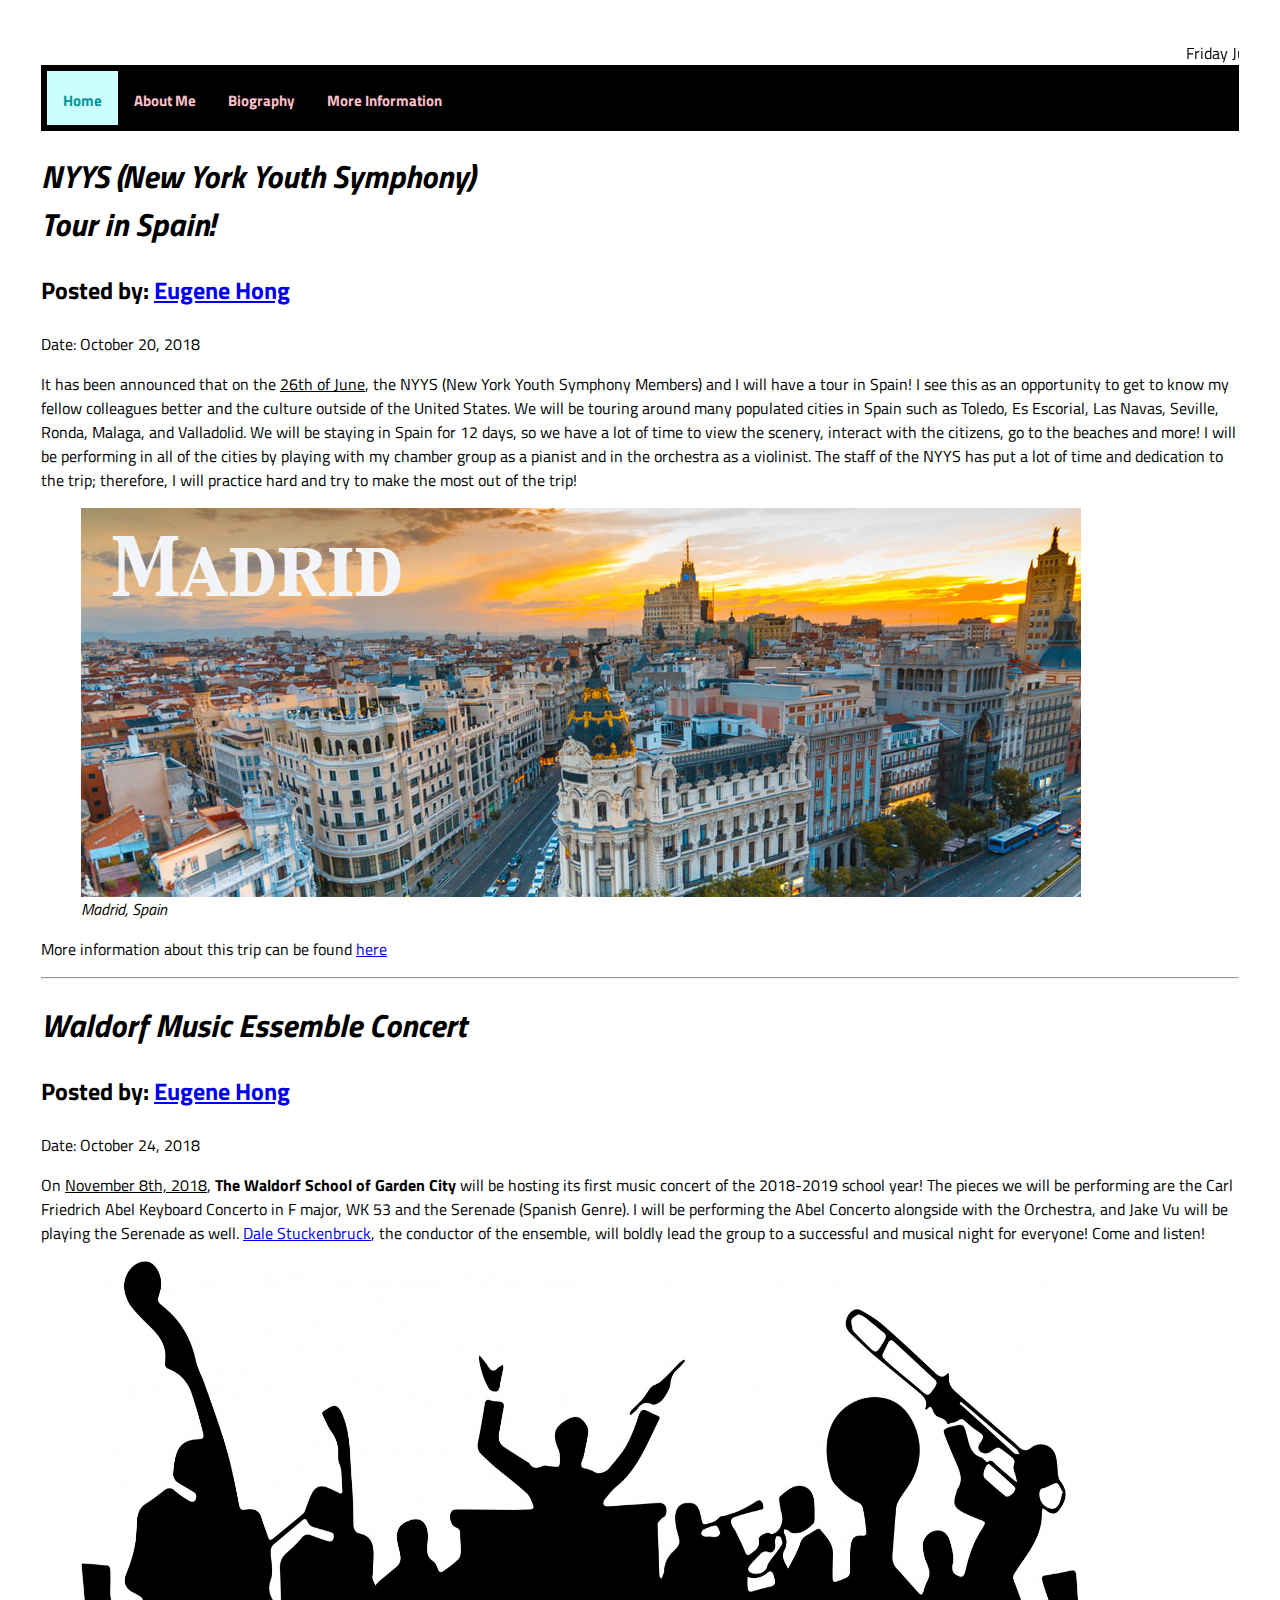
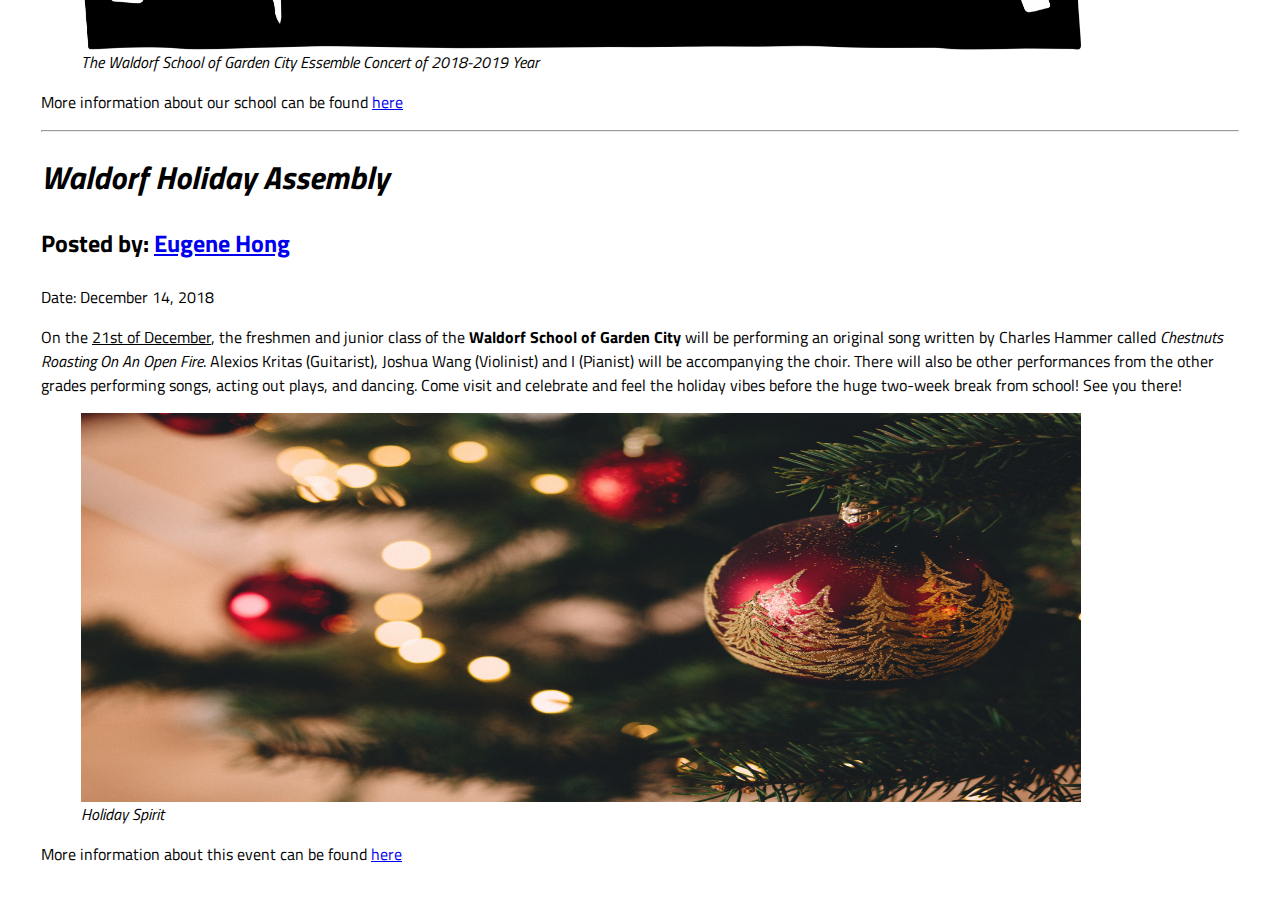
<file: index.html>
<!-- 
	Eugene Blog Page
	Author: Eugene Hong
	Date: 10/24/18
	
	Filename:	index.html
-->
<html lang="en">
	<head>	
		<link rel="stylesheet" type="text/css" href="stylesheet.css">
		<meta charset="utf-8">
		<title>Eugene's Blog</title>
	</head>
	
<body>

<marquee><div class="ticker" id="para1"></div></marquee>
<script>
			document.getElementById("para1").innerHTML = formatAMPM();
			function formatAMPM() {
			var d = new Date(),
			minutes = d.getMinutes().toString().length == 1 ? '0'+d.getMinutes() : d.getMinutes(),
			hours = d.getHours().toString().length == 1 ? '0'+d.getHours() : d.getHours(),
			ampm = d.getHours() >= 12 ? 'pm' : 'am',
			months = ['January','February','March','April','May','June','July','August','September','October','November','December'],
			days = ['Sunday','Monday','Tuesday','Wednesday','Thursday','Friday','Saturday'];
			return days[d.getDay()]+' '+months[d.getMonth()]+' '+d.getDate()+' '+d.getFullYear()+' '+hours+':'+minutes+ampm;
		}
</script>

<nav class="menu">
<ul>
	<li>
	<a id="active" href="index.html">Home</a>
	</li>

	<li>
	<a href="aboutme.html">About Me</a>
	</li>

	<li>
	<a href="musicbio.html">Biography</a>
	</li>
	
	<li>
	<a href="table.html">More Information</a>
	</li>
</ul>
</nav>
	
	<article>
		<header>
        <i><h1>NYYS (New York Youth Symphony)<br /> Tour in Spain!</h1></i>
        <h2><p>Posted by: <a href="aboutme.html">Eugene Hong</a></p></h2>
		<p>Date: October 20, 2018</p>
		</header>
<p>
It has been announced that on the <u>26th of June</u>, the NYYS (New York Youth Symphony Members) and I will have a tour in Spain! 
I see this as an opportunity to get to know my fellow colleagues better and the culture outside of the United States. 
We will be touring around many populated cities in Spain such as Toledo, Es Escorial, Las Navas, Seville, Ronda, Malaga, 
and Valladolid. We will be staying in Spain for 12 days, so we have a lot of time to view the scenery, interact with the 
citizens, go to the beaches and more! I will be performing in all of the cities by playing with my chamber group as a pianist 
and in the orchestra as a violinist. The staff of the NYYS has put a lot of time and dedication to the trip; therefore, I will 
practice hard and try to make the most out of the trip!
</p>
	<figure>
	<img /><img src="images/madrid.jpg " alt="picture of Madrid">
		<figcaption><i>Madrid, Spain</i></figcaption>
	</figure>
<p>More information about this trip can be found <a href="https://www.nyys.org/">here</a></p>
	</article>
<hr>
	<article>
		<header>
        <i><h1>Waldorf Music Essemble Concert</h1></i>
        <h2><p>Posted by: <a href="aboutme.html">Eugene Hong</a></p></h2>
		<p>Date: October 24, 2018</p>
		</header>
<p>
On <u>November 8th, 2018</u>, <b>The Waldorf School of Garden City</b> will be hosting its first music concert of the 2018-2019 school year!
The pieces we will be performing are the Carl Friedrich Abel Keyboard Concerto in F major, WK 53 and the Serenade (Spanish Genre). 
I will be performing the Abel Concerto alongside with the Orchestra, and Jake Vu will be playing the Serenade as well. 
<a href="https://www.waldorfgarden.org/faculty-profile/dale-stuckenbruck/">Dale Stuckenbruck</a>, 
the conductor of the ensemble, will boldly lead the group to a successful and musical night for everyone! Come and listen!    	
</p>
	<figure>
    <img /><img src="images/ensemble.jpg " alt="Music Sheet Picture" height="389" width="1000">
        <figcaption><i>The Waldorf School of Garden City Essemble Concert of 2018-2019 Year</i></figcaption>
    </figure>
<p>More information about our school can be found <a href="https://www.waldorfgarden.org/">here</a></p>
    </article>
<hr>
	<article>
		<header>
        <i><h1>Waldorf Holiday Assembly</h1></i>
        <h2><p>Posted by: <a href="aboutme.html">Eugene Hong</a></p></h2>
		<p>Date: December 14, 2018</p>
		</header>
<p>
On the <u>21st of December</u>, the freshmen and junior class of the <b>Waldorf School of Garden City</b> will be performing an original 
song written by Charles Hammer called <i>Chestnuts Roasting On An Open Fire</i>. Alexios Kritas (Guitarist), Joshua Wang (Violinist) and I (Pianist) will be 
accompanying the choir. There will also be other performances from the other grades performing songs, acting out plays, and dancing.
 Come visit and celebrate and feel the holiday vibes before the huge two-week break from school! See you there! 
</p>
	<figure>
	<img /><img src="images/holiday.jpg " alt="picture of the holidays" height="389" width="1000">
		<figcaption><i>Holiday Spirit</i></figcaption>
	</figure>
<p>More information about this event can be found <a href="https://www.waldorfgarden.org">here</a></p>
	</article>
    
    
    
    
    
    
    
    
    
    
    
</body>
</html>
</file>
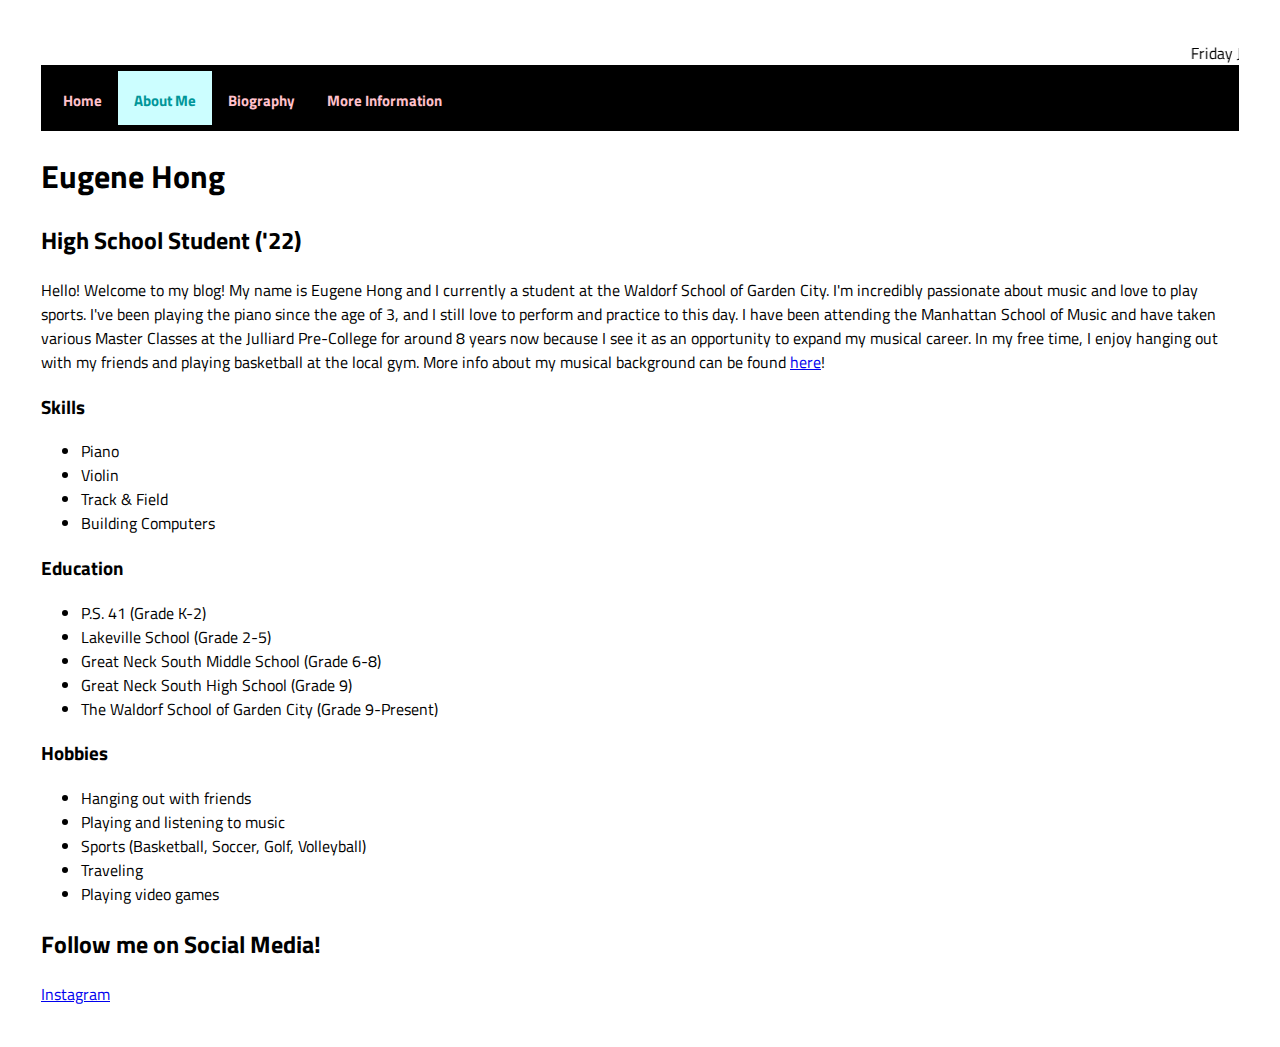
<file: aboutme.html>
<!-- 
	Eugene Blog Page
	Author: Eugene Hong
	Date: 10/23/18
	
	Filename:	aboutme.html
-->
<html>
	<head>
		<link rel="stylesheet" type="text/css" href="stylesheet.css"/>
		<meta charset="UTF-8">
		<title>About Me</title>
	</head>

<body>
	
<marquee><div class="ticker" id="para1"></div></marquee>
<script>
			document.getElementById("para1").innerHTML = formatAMPM();
			function formatAMPM() {
			var d = new Date(),
			minutes = d.getMinutes().toString().length == 1 ? '0'+d.getMinutes() : d.getMinutes(),
			hours = d.getHours().toString().length == 1 ? '0'+d.getHours() : d.getHours(),
			ampm = d.getHours() >= 12 ? 'pm' : 'am',
			months = ['January','February','March','April','May','June','July','August','September','October','November','December'],
			days = ['Sunday','Monday','Tuesday','Wednesday','Thursday','Friday','Saturday'];
			return days[d.getDay()]+' '+months[d.getMonth()]+' '+d.getDate()+' '+d.getFullYear()+' '+hours+':'+minutes+ampm;
		}
</script>

<nav class="menu">
<ul>
	<li>
	<a href="index.html">Home</a>
	</li>

	<li>
	<a id="active" href="aboutme.html">About Me</a>
	</li>

	<li>
	<a href="musicbio.html">Biography</a>
	</li>
	
	<li>
	<a href="table.html">More Information</a>
	</li>
</ul>
</nav>
		<h1>Eugene Hong</h1>
		<h2>High School Student ('22)</h2>
		<p>
		Hello! Welcome to my blog! My name is Eugene Hong and I currently a student at 
		the Waldorf School of Garden City. I'm incredibly passionate about music and love 
		to play sports. I've been playing the piano since the age of 3, and I still love 
		to perform and practice to this day. I have been attending the Manhattan School 
		of Music and have taken various Master Classes at the Julliard Pre-College for 
		around 8 years now because I see it as an opportunity to expand my musical 
		career. In my free time, I enjoy hanging out with my friends and playing 
		basketball at the local gym.
		More info about my musical background can be found <a href="musicbio.html">here</a>!
		</p>
		<h3>Skills</h3>
		<ul>
			<li>Piano</li>
			<li>Violin</li>
			<li>Track & Field</li>
			<li>Building Computers</li>
		</ul>
		<h3>Education</h3>
		<ul>
			<li>P.S. 41 (Grade K-2)</li>
			<li>Lakeville School (Grade 2-5)</li>
			<li>Great Neck South Middle School (Grade 6-8)</li>
			<li>Great Neck South High School (Grade 9)</li>
			<li>The Waldorf School of Garden City (Grade 9-Present)</li>
		</ul>
		<h3>Hobbies</h3>
		<ul>	
			<li>Hanging out with friends</li>
			<li>Playing and listening to music</li>
			<li>Sports (Basketball, Soccer, Golf, Volleyball)</li>
			<li>Traveling</li>
			<li>Playing video games</li>
		</ul>
		<!-- Social Media Links -->
		<h2>Follow me on Social Media!</h2>
		<a href="https://www.instagram.com/eugenehon.g/">Instagram</a>
	</body>
	</html>
</file>
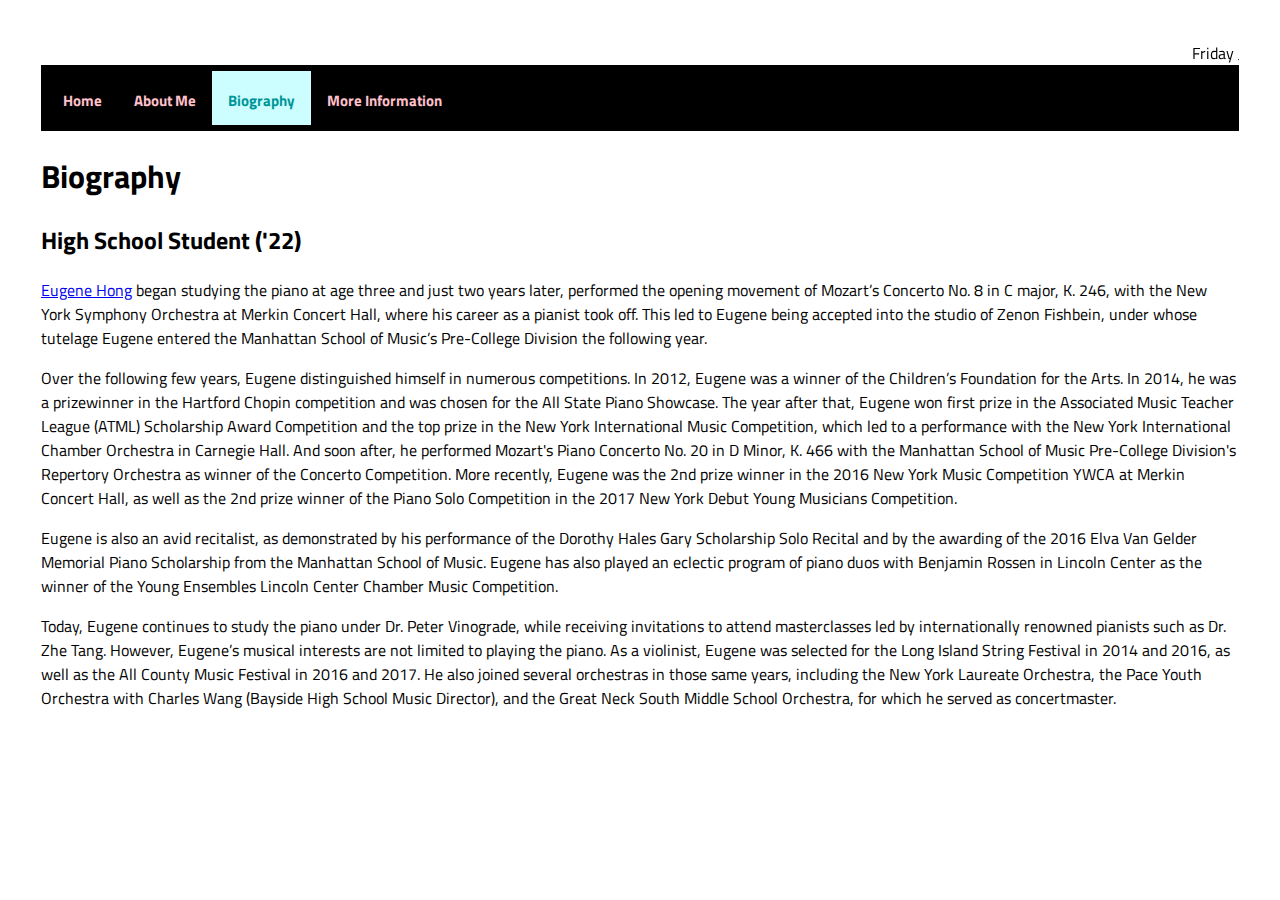
<file: musicbio.html>
﻿<!-- 
	Eugene Blog Page
	Author: Eugene Hong
	Date: 10/24/18
	
	Filename:	musicbio.html
-->
<html>
	<head>
		<link rel="stylesheet" type="text/css" href="stylesheet.css"/>
		<meta charset="UTF-8">
		<title>Musical Background</title>
	</head>
<body>

<marquee><div class="ticker" id="para1"></div></marquee>
<script>
			document.getElementById("para1").innerHTML = formatAMPM();
			function formatAMPM() {
			var d = new Date(),
			minutes = d.getMinutes().toString().length == 1 ? '0'+d.getMinutes() : d.getMinutes(),
			hours = d.getHours().toString().length == 1 ? '0'+d.getHours() : d.getHours(),
			ampm = d.getHours() >= 12 ? 'pm' : 'am',
			months = ['January','February','March','April','May','June','July','August','September','October','November','December'],
			days = ['Sunday','Monday','Tuesday','Wednesday','Thursday','Friday','Saturday'];
			return days[d.getDay()]+' '+months[d.getMonth()]+' '+d.getDate()+' '+d.getFullYear()+' '+hours+':'+minutes+ampm;
		}
</script>

<nav class="menu">
<ul>
	<li>
	<a href="index.html">Home</a>
	</li>

	<li>
	<a href="aboutme.html">About Me</a>
	</li>

	<li>
	<a id="active" href="musicbio.html">Biography</a>
	</li>
	
	<li>
	<a href="table.html">More Information</a>
	</li>
</ul>
</nav>
		<h1>Biography</h1>
		<h2>High School Student ('22)</h2>
<p><a href="aboutme.html">Eugene Hong</a> began studying the piano at age three and just 
two years later, performed the opening movement of Mozart’s Concerto No. 8 in C major, K. 246, 
with the New York Symphony Orchestra at Merkin Concert Hall, where his career as a pianist took off. 
This led to Eugene being accepted into the studio of Zenon Fishbein, under whose tutelage Eugene
entered the Manhattan School of Music’s Pre-College Division the following year.</p>

<p>Over the following few years, Eugene distinguished himself in numerous competitions. In
2012, Eugene was a winner of the Children’s Foundation for the Arts. In 2014, he was a
prizewinner in the Hartford Chopin competition and was chosen for the All State Piano
Showcase. The year after that, Eugene won first prize in the Associated Music Teacher
League (ATML) Scholarship Award Competition and the top prize in the New York
International Music Competition, which led to a performance with the New York
International Chamber Orchestra in Carnegie Hall. And soon after, he performed Mozart's
Piano Concerto No. 20 in D Minor, K. 466 with the Manhattan School of Music Pre-College
Division's Repertory Orchestra as winner of the Concerto Competition. More recently,
Eugene was the 2nd prize winner in the 2016 New York Music Competition YWCA at Merkin
Concert Hall, as well as the 2nd prize winner of the Piano Solo Competition in the 2017 New
York Debut Young Musicians Competition.</p>

<p>Eugene is also an avid recitalist, as demonstrated by his performance of the Dorothy Hales
Gary Scholarship Solo Recital and by the awarding of the 2016 Elva Van Gelder Memorial
Piano Scholarship from the Manhattan School of Music. Eugene has also played an eclectic
program of piano duos with Benjamin Rossen in Lincoln Center as the winner of the Young
Ensembles Lincoln Center Chamber Music Competition.</p>

<p>Today, Eugene continues to study the piano under Dr. Peter Vinograde, while receiving
invitations to attend masterclasses led by internationally renowned pianists such as Dr. Zhe
Tang. However, Eugene’s musical interests are not limited to playing the piano. As a violinist,
Eugene was selected for the Long Island String Festival in 2014 and 2016, as well as the All
County Music Festival in 2016 and 2017. He also joined several orchestras in those same
years, including the New York Laureate Orchestra, the Pace Youth Orchestra with Charles
Wang (Bayside High School Music Director), and the Great Neck South Middle School
Orchestra, for which he served as concertmaster.</p>	
	
</body>
</html>
</file>
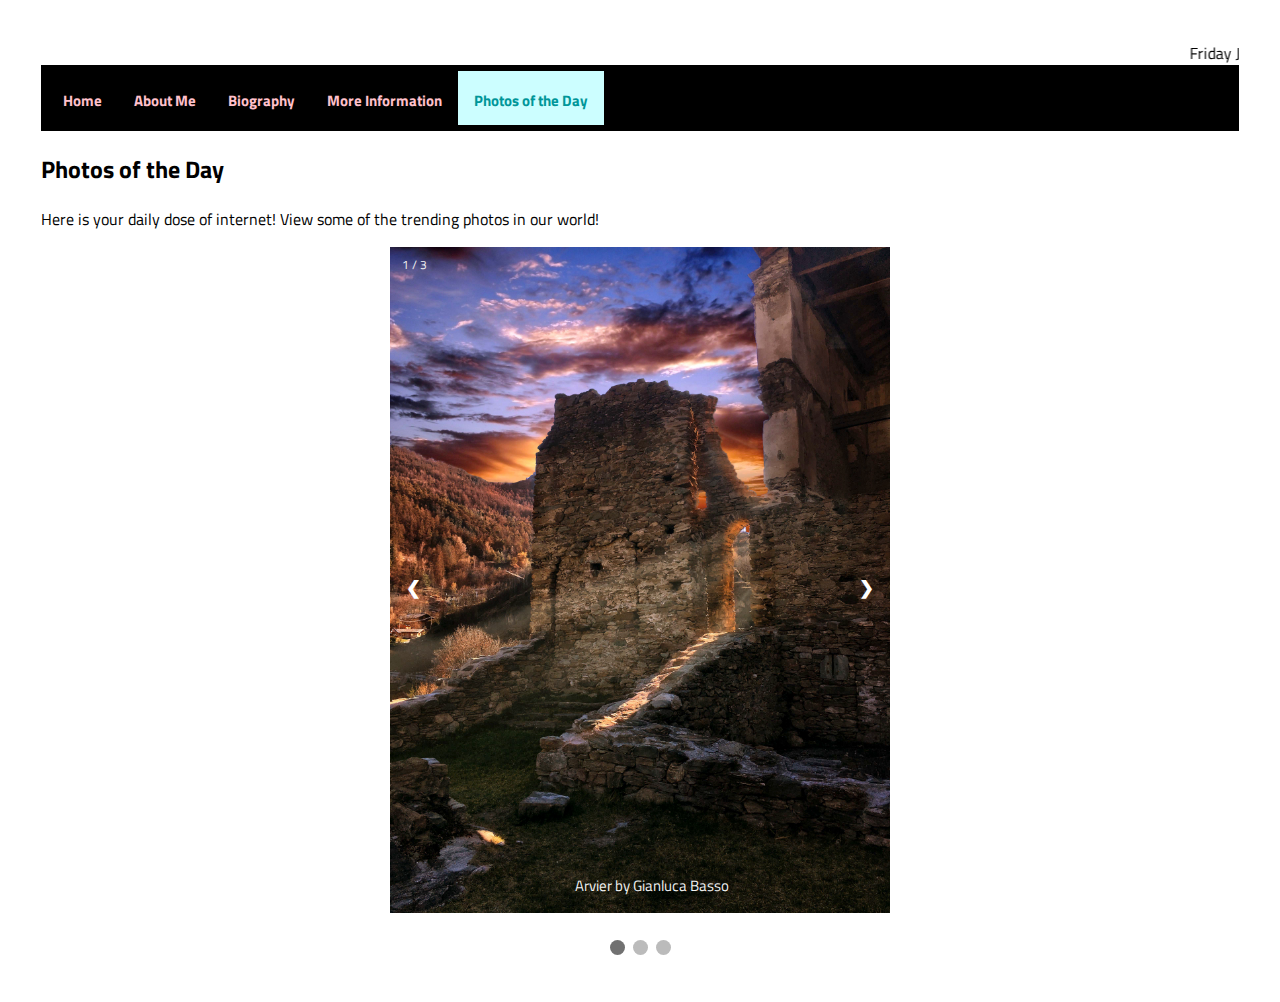
<file: photooftheday.html>
<!-- 
	Eugene Blog Page
	Author: Eugene Hong
	Date: 02/14/19
	
	Filename:	table.html
-->
<html>
	<head>
		<style>
		table, th, td {
		border: 1px solid black;
		border-collapse: collapse;
	}
		</style>
	<link rel="stylesheet" type="text/css" href="stylesheet.css"/>
	<meta charset="UTF-8">
	<title>Last Modified</title>
	</head>
<body>

<marquee><div class="ticker" id="para1"></div></marquee>
<script>
			document.getElementById("para1").innerHTML = formatAMPM();
			function formatAMPM() {
			var d = new Date(),
			minutes = d.getMinutes().toString().length == 1 ? '0'+d.getMinutes() : d.getMinutes(),
			hours = d.getHours().toString().length == 1 ? '0'+d.getHours() : d.getHours(),
			ampm = d.getHours() >= 12 ? 'pm' : 'am',
			months = ['January','February','March','April','May','June','July','August','September','October','November','December'],
			days = ['Sunday','Monday','Tuesday','Wednesday','Thursday','Friday','Saturday'];
			return days[d.getDay()]+' '+months[d.getMonth()]+' '+d.getDate()+' '+d.getFullYear()+' '+hours+':'+minutes+ampm;
		}
</script>

<nav class="menu">
<ul>
	<li>
	<a href="index.html">Home</a>
	</li>

	<li>
	<a href="aboutme.html">About Me</a>
	</li>

	<li>
	<a href="musicbio.html">Biography</a>
	</li>
	
	<li>
	<a href="table.html">More Information</a>
	</li>
	
	<li>
	<a id="active" href="photooftheday.html">Photos of the Day</a>
	</li>
</ul>
</nav>

<h2>Photos of the Day </h2>
<p>Here is your daily dose of internet! View some of the trending photos in our world!</p>

<head>
<meta name="viewport" content="width=device-width, initial-scale=2">
	<style>
	
		{box-sizing: border-box}
		body {font-family: 'Titillium Web', Times New Roman;}
		.mySlides {display: none}			img {vertical-align: middle;}

.slideshow-container {
	max-width: 500px;
	position: relative;
	margin: auto;

  }

.prev, .next {
	cursor: pointer;
	position: absolute;
	top: 50%;
	width: auto;
	padding: 16px;
	margin-top: -22px;
	color: white;
	font-weight: bold;
	font-size: 18px;
	transition: 0.6s ease;
	border-radius: 0 3px 3px 0;
	user-select: none;

  }

.next {
	right: 0;
	border-radius: 3px 0 0 3px;

  }

.prev:hover, .next:hover {
	background-color: rgba(0,0,0,0.8);

  }

.text {
	color: #f2f2f2;
	font-size: 15px;
	padding: 8px 12px;
	position: absolute;
	bottom: 8px;
	width: 100%;
	text-align: center;

  }

.numbertext {
	color: #f2f2f2;
	font-size: 12px;
	padding: 8px 12px;
	position: absolute;
	top: 0;

  }

.dot {
	cursor: pointer;
	height: 15px;
	width: 15px;
	margin: 0 2px;
	background-color: #bbb;
	border-radius: 50%;
	display: inline-block;
	transition: background-color 0.6s ease;

  }

.active, .dot:hover {
	background-color: #717171;

  }

.fade {
	-webkit-animation-name: fade;
	-webkit-animation-duration: 1.5s;
	animation-name: fade;
	animation-duration: 1.5s;

  }

@-webkit-keyframes fade {
	from {opacity: .4} 
	to {opacity: 1}

  }

@keyframes fade {
	from {opacity: .4} 
	to {opacity: 1}

  }

@media only screen and (max-width: 300px) {
  .prev, .next,.text {font-size: 11px}

  }
  
</style>
</head>
<body>

<div class="slideshow-container">

<div class="mySlides fade">
	<div class="numbertext">1 / 3</div>
	<img src="images/arvier.jpg" style="width:100%">
	<div class="text">Arvier by Gianluca Basso</div>
</div>

<div class="mySlides fade">
	<div class="numbertext">2 / 3</div>
        <img src="images/waiting.jpg" style="width:100%">
        <div class="text">Waiting by Ken Ratcliffe</div>
</div>

<div class="mySlides fade">
        <div class="numbertext">3 / 3</div>
        <img src="images/thoughtful.jpg" style="width:100%">
        <div class="text">Thoughtful by Ken Ratcliffe</div>
</div>

<a class="prev" onclick="plusSlides(-1)">&#10094;</a>
<a class="next" onclick="plusSlides(1)">&#10095;</a>

</div>

<br>

<div style="text-align:center">
	<span class="dot" onclick="currentSlide(1)"></span> 
        <span class="dot" onclick="currentSlide(2)"></span> 
        <span class="dot" onclick="currentSlide(3)"></span> 
</div>

<script>

var slideIndex = 1;
showSlides(slideIndex);

function plusSlides(n) {
	showSlides(slideIndex += n);
}

function currentSlide(n) {
	showSlides(slideIndex = n);
}

function showSlides(n) {
	var i;
	var slides = document.getElementsByClassName("mySlides");
	var dots = document.getElementsByClassName("dot");
	if (n > slides.length) {slideIndex = 1}    
	if (n < 1) {slideIndex = slides.length}
	for (i = 0; i < slides.length; i++) {
	slides[i].style.display = "none";  
}

	for (i = 0; i < dots.length; i++) {
		dots[i].className = dots[i].className.replace(" active", "");
}

	slides[slideIndex-1].style.display = "block";  
	dots[slideIndex-1].className += " active";
}

</script>

</body>
</file>
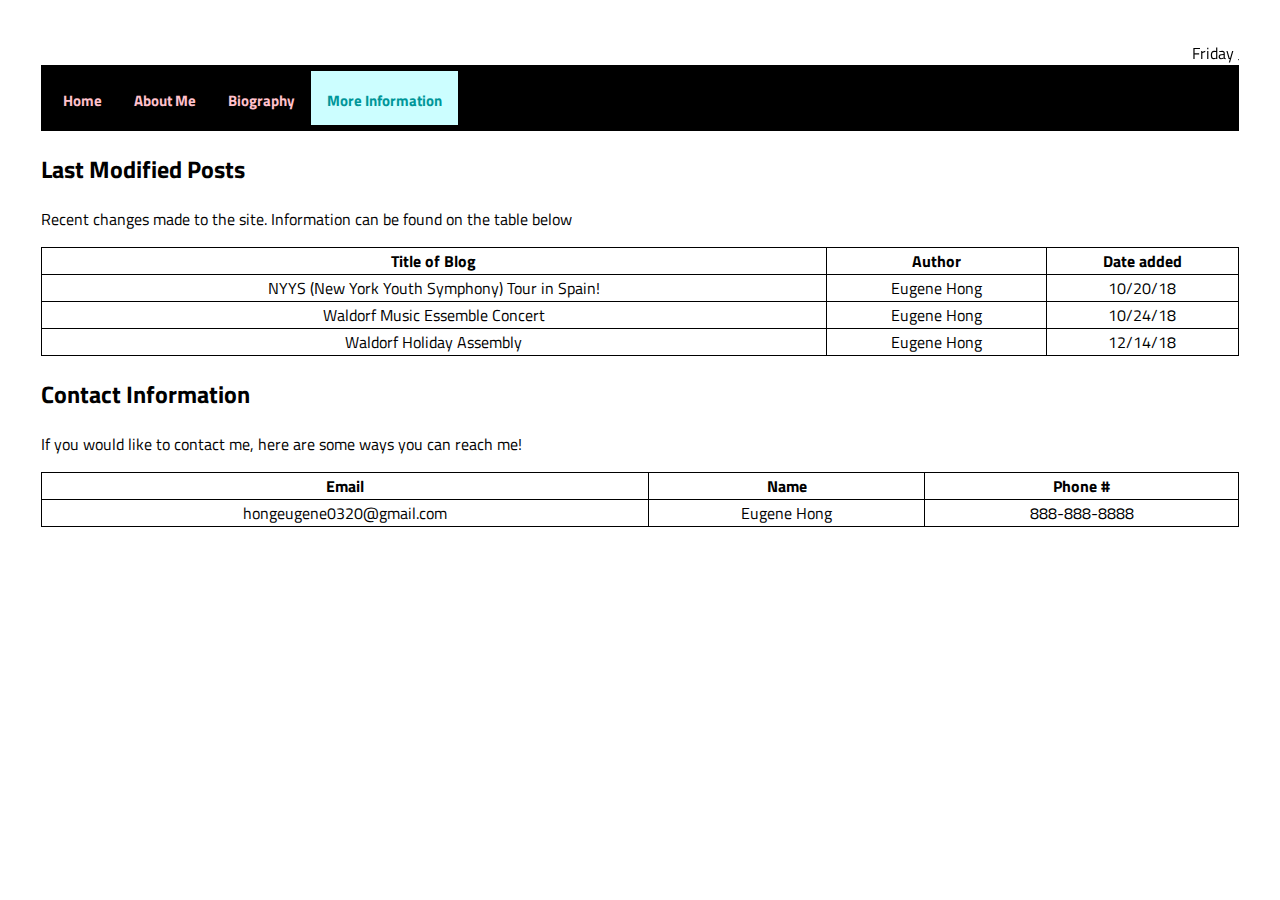
<file: table.html>
<!-- 
	Eugene Blog Page
	Author: Eugene Hong
	Date: 02/14/19
	
	Filename:	table.html
-->
<html>
	<head>
		<style>
		table, th, td {
		border: 1px solid black;
		border-collapse: collapse;
	}
		</style>
	<link rel="stylesheet" type="text/css" href="stylesheet.css"/>
	<meta charset="UTF-8">
	<title>Last Modified</title>
	</head>
<body>

<marquee><div class="ticker" id="para1"></div></marquee>
<script>
			document.getElementById("para1").innerHTML = formatAMPM();
			function formatAMPM() {
			var d = new Date(),
			minutes = d.getMinutes().toString().length == 1 ? '0'+d.getMinutes() : d.getMinutes(),
			hours = d.getHours().toString().length == 1 ? '0'+d.getHours() : d.getHours(),
			ampm = d.getHours() >= 12 ? 'pm' : 'am',
			months = ['January','February','March','April','May','June','July','August','September','October','November','December'],
			days = ['Sunday','Monday','Tuesday','Wednesday','Thursday','Friday','Saturday'];
			return days[d.getDay()]+' '+months[d.getMonth()]+' '+d.getDate()+' '+d.getFullYear()+' '+hours+':'+minutes+ampm;
		}
</script>

<nav class="menu">
<ul>
	<li>
	<a href="index.html">Home</a>
	</li>

	<li>
	<a href="aboutme.html">About Me</a>
	</li>

	<li>
	<a href="musicbio.html">Biography</a>
	</li>
	
	<li>
	<a id="active" href="table.html">More Information</a>
	</li>
</ul>
</nav>

<h2>Last Modified Posts</h2>
<p>Recent changes made to the site. Information can be found on the table below</p>

<table style="width:100%">
  <tr>
    <th>Title of Blog</th>
    <th>Author</th> 
    <th>Date added</th>
  </tr>
  <tr>
    <td><center>NYYS (New York Youth Symphony) Tour in Spain!</center></td>
    <td><center>Eugene Hong</center></td>
    <td><center>10/20/18</center></td>
  </tr>
  <tr>
    <td><center>Waldorf Music Essemble Concert</center></td>
    <td><center>Eugene Hong</center></td>
    <td><center>10/24/18</center></td>
  </tr>
  <tr>
    <td><center>Waldorf Holiday Assembly</center></td>
    <td><center>Eugene Hong</center></td>
    <td><center>12/14/18</center></td>
  </tr>
</table>

<h2>Contact Information</h2>
<p>If you would like to contact me, here are some ways you can reach me!<p>

<table style="width:100%">
  <tr>
    <th>Email</th>
    <th>Name</th> 
    <th>Phone #</th>
  </tr>
  <tr>
    <td><center>hongeugene0320@gmail.com</center></td>
    <td><center>Eugene Hong</center></td>
    <td><center>888-888-8888</center></td>
  </tr>
</table>
	
</body>
</file>
<file: stylesheet.css>
@import url('https://fonts.googleapis.com/css?family=Titillium+Web');
				body	{
		color:	black;
		background-color: white;
		border:	solid;
		border-width: 1px 1px 1px 1px;
		border-color: white;
		margin:	25px 25px 25px 25px;	
		padding: 15px 15px 15px 15px;
		font-family: 'Titillium Web', Times New Roman
	}

img {
  float: none;
} 


		
menu {
		position: fixed;
	top: 0;
		left: 0;
	width: 100%;
}

.menu ul {
	list-style-type: none; 
		list-style-image: none;
	margin: 0;
	padding: 6;
	overflow: hidden;
	background-color: black;
}

.menu li {
	float: left;
		font-weight: bold;
		font-size: 15px;
		margin: 0;
}

.menu li a{
	display: block;
	color: white;
	text-align: center;
	padding: 18px 16px;
	text-decoration: none;
		height: 18px;

}

.menu li a:link {
	color: pink;

}

.menu li a:visited {
	color: pink;
}

.menu li a:hover {
	color:purple;

}

.menu li a:active {	
	color: red;
}

.menu #active {
	background-color: #ccfeff;
		color: #009699;
}
</file>
